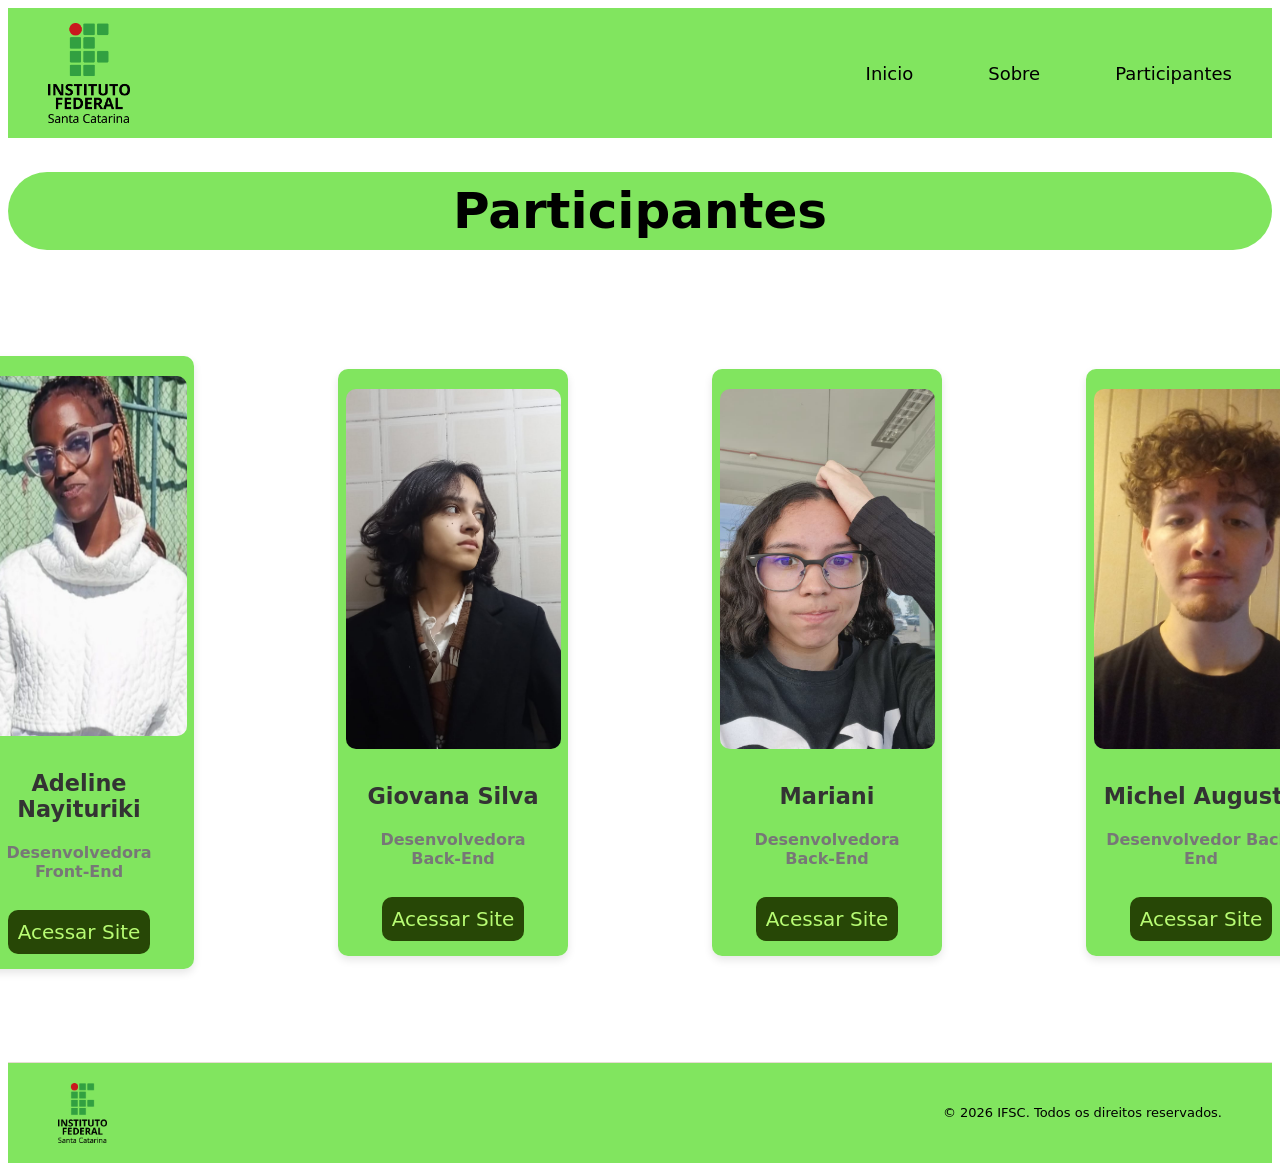
<file: participantes.html>
<!DOCTYPE html>
<html lang="en">

<head>
    <meta charset="UTF-8">
    <meta name="viewport" content="width=device-width, initial-scale=1.0">
    <link rel="stylesheet" href="css/participantes.css">
    <title>Document</title>
</head>

<body>
    <header>
        <img src="img/IFSC_logo_vertical.png" alt="IFSC">

        <nav>
            <a href="index.html">Inicio</a>
            <a href="sobre.html">Sobre</a>
            <a href="participantes.html">Participantes</a>
        </nav>
    </header>
    <h1 class="Participantes">Participantes</h1>

    <main>

        <!-- ----cards------ -->
        <div class="cards">
            <table class="tableCard">
                <tr>
                    <td>
                        <div class="card">
                            <img src="./img/Adeline.jpeg" alt="Foto da participante Adeline Nayituriki">
                            <div class="card-conteudo">
                                <h2>Adeline Nayituriki</h2>
                                <h4>Desenvolvedora Front-End</h4><br>
                                <a class="siteParticipante"
                                    href="https://github.com/addy12-art/boticarioadel/blob/main/index.html">Acessar
                                    Site</a>
                            </div>
                        </div>
                    </td>

                    <td>
                        <div class="card">
                            <img src="./img/giovana.jpeg" alt="Foto da participante Giovana Silva">
                            <div class="card-conteudo">
                                <h2>Giovana Silva</h2>
                                <h4>Desenvolvedora Back-End</h4><br>
                                <a class="siteParticipante"
                                    href="https://giovana-s-s.github.io/atividadeIndividual_Web/">Acessar Site</a>
                            </div>
                        </div>
                    </td>

                    <td>
                        <div class="card">
                            <img src="./img/Mariani.jpeg" alt="Foto da participante Mariani">
                            <div class="card-conteudo">
                                <h2>Mariani </h2>
                                <h4>Desenvolvedora Back-End</h4><br>
                                <a class="siteParticipante"
                                    href="https://zazazinhazica.github.io/TarefaDw2/">Acessar Site</a>
                            </div>
                        </div>
                    </td>

                    <td>
                        <div class="card">
                            <img src="./img/Michel.jpeg" alt="Foto do participante Michel Augusto">
                            <div class="card-conteudo">
                                <h2>Michel Augusto</h2>
                                <h4>Desenvolvedor Back-End</h4><br>
                                <a class="siteParticipante"
                                    href="https://michelgabiatti.github.io/Trabalho_PW_cafeteria_individual/">Acessar
                                    Site</a>
                            </div>
                        </div>
                    </td>
                </tr>

            </table>
        </div>




        <!-- ----/cards------ -->
    </main>

    <footer>
        <div class="m">
            <img src="img/IFSC_logo_vertical.png" alt="">
        </div>
        <p> &copy; 2026 IFSC. Todos os direitos reservados.</p>
    </footer>
</body>

</html>
</file>
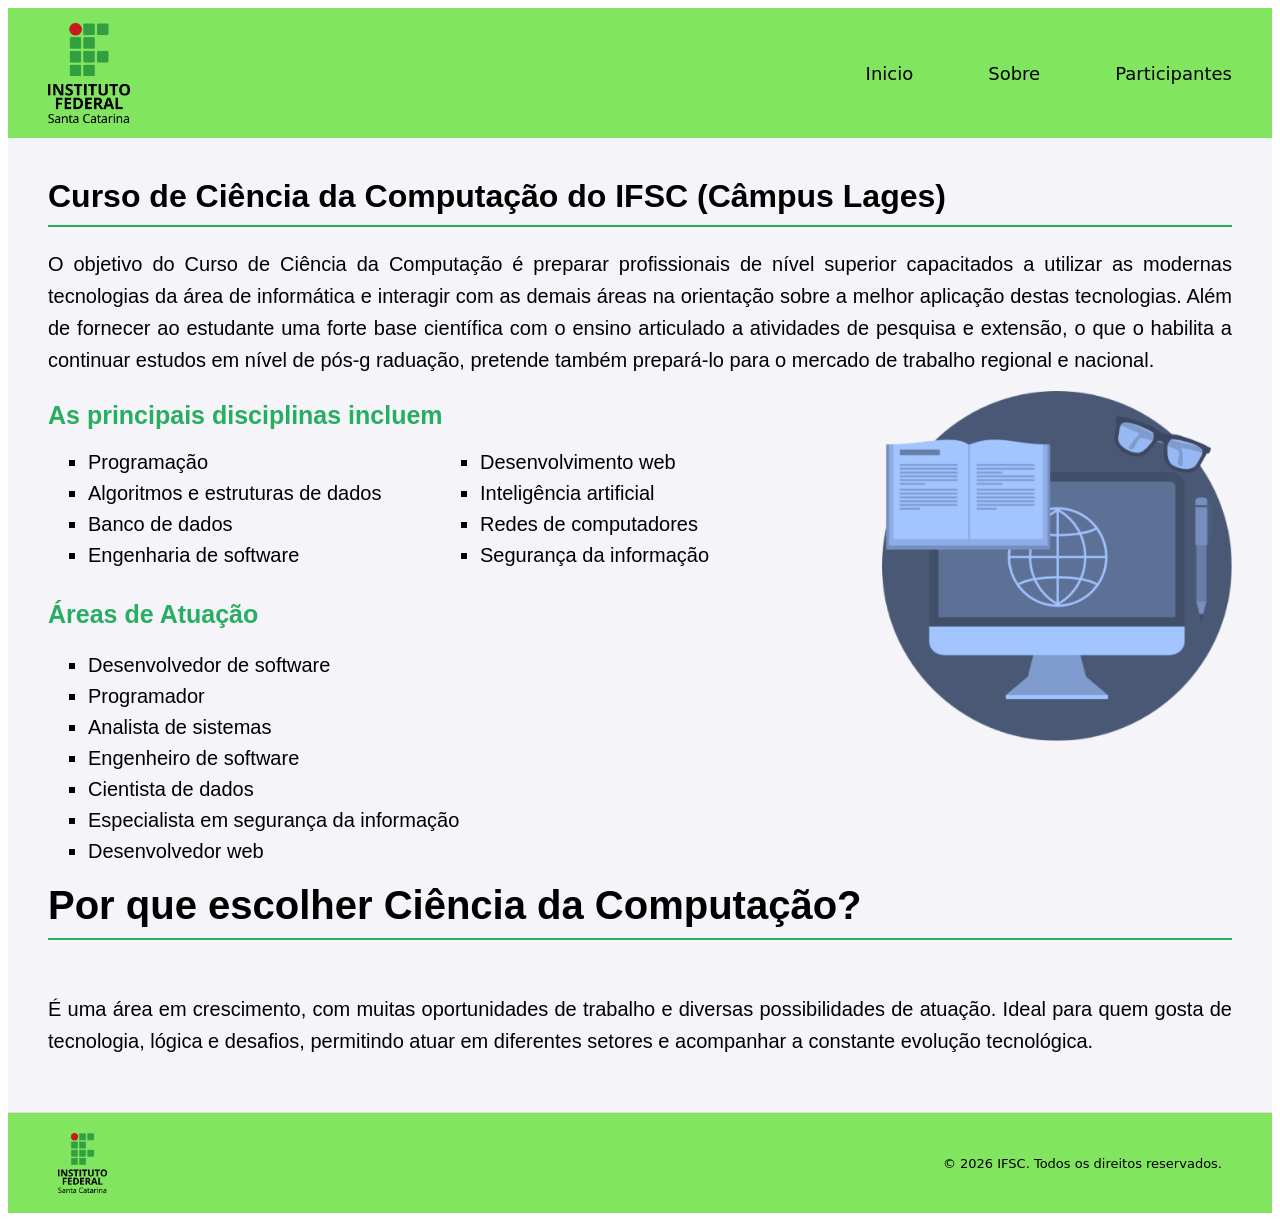
<file: sobre.html>
<!DOCTYPE html>
<html lang="en">

<head>
    <meta charset="UTF-8">
    <meta name="viewport" content="width=device-width, initial-scale=1.0">
    <link rel="stylesheet" href="css/sobre.css">
    <title>Sobre o curso</title>
</head>

<body>
    <header>
        <img src="img/IFSC_logo_vertical.png" alt="IFSC">

        <nav>
            <a href="index.html">Inicio</a>
            <a href="sobre.html">Sobre</a>
            <a href="participantes.html">Participantes</a>
        </nav>
    </header>
    <main>




        <h1 id="titulo">Curso de Ciência da Computação do IFSC (Câmpus Lages)</h1>
        <p class="paragrafoTexto"> O objetivo do Curso de Ciência da Computação é preparar profissionais de nível
            superior capacitados a utilizar as modernas tecnologias da
            área de informática e interagir com as demais áreas na orientação sobre a melhor aplicação destas
            tecnologias. Além de fornecer ao estudante uma forte base científica com o
            ensino articulado a atividades de pesquisa e extensão, o que o habilita a continuar estudos em nível de
            pós-g
            raduação, pretende também prepará-lo para o mercado de trabalho regional e nacional. </p>


        <img src="img/pngegg.png" alt="Imagemcurso" class="imagemcc">




        <h2 class="tituloparalistas"> As principais disciplinas incluem</h2>
        <ul id="ListaDisciplinas">
            <li>Programação</li>
            <li>Algoritmos e estruturas de dados</li>
            <li> Banco de dados</li>
            <li>Engenharia de software</li>
            <li>Desenvolvimento web</li>
            <li>Inteligência artificial</li>
            <li> Redes de computadores</li>
            <li>Segurança da informação</li>


        </ul>

        <h3 class="tituloparalistas">Áreas de Atuação</h3>

        <ul>
            <li>Desenvolvedor de software</li>
            <li>Programador</li>
            <li>Analista de sistemas</li>
            <li>Engenheiro de software</li>
            <li>Cientista de dados</li>
            <li>Especialista em segurança da informação</li>
            <li>Desenvolvedor web</li>
        </ul>


        <h4 class="titulo2">Por que escolher Ciência da Computação? </h4>
        <p class="paragrafoTexto">É uma área em crescimento, com muitas oportunidades de trabalho e diversas
            possibilidades de atuação.
            Ideal para quem gosta de tecnologia, lógica e desafios, permitindo atuar em diferentes setores e acompanhar
            a
            constante evolução tecnológica.</p>







    </main>
    <footer>
        <div class="m">
            <img src="img/IFSC_logo_vertical.png" alt="">
        </div>
        <p> &copy; 2026 IFSC. Todos os direitos reservados.</p>
    </footer>
</body>

</html>
</file>
<file: css/participantes.css>
header {
    display: flex;
    justify-content: space-between;
    align-items: center;

    padding: 15px 40px;
    background-color: rgba(98, 223, 56, 0.8);

    font-family: system-ui, -apple-system, BlinkMacSystemFont, 'Segoe UI', Roboto, Oxygen, Ubuntu, Cantarell, 'Open Sans', 'Helvetica Neue', sans-serif;
}

header img {
    height: 100px;
}

nav {
    display: flex;
    gap: 75px;
}

nav a {
    text-decoration: none;
    color: #000000;
    font-size: 18px;
    font-weight: 500;
    transition: 0.3s;
}

footer {
    display: flex;
    justify-content: space-between;
    align-items: center;

    padding: 20px 50px;

    background-color: rgba(98, 223, 56, 0.8);
    border-top: 1px solid #e6ddd3;

    font-family: system-ui, -apple-system, BlinkMacSystemFont, 'Segoe UI', Roboto, Oxygen, Ubuntu, Cantarell, 'Open Sans', 'Helvetica Neue', sans-serif;
    color: #000000;
    font-size: 13px;
}

.m {
    display: flex;
    width: 300px;
    height: 60px;
}

/* --------------------style cards---------------------------------- */



.card {
    background-color: rgba(98, 223, 56, 0.8);
    border-radius: 10px;
    box-shadow: 0 4px 8px rgba(0, 0, 0, 0.1);
    overflow: hidden;
    max-width: 600px;
    text-align: center;
    transition: transform 0.2s ease;
    margin: 70px;
    margin-top: 50px;
    width: 230px;
}

.cards {
    display: flex;
    flex-wrap: wrap;
    justify-content: center;
    gap: 20px;
}

.card img {
    margin-top: 20px;
    width: 215px;
    height: 360px;
    border-radius: 10px;

    display: block;
    margin-left: auto;
    margin-right: auto;
}



.card-conteudo {
    padding: 15px;
    font-family: system-ui, -apple-system, BlinkMacSystemFont, 'Segoe UI', Roboto, Oxygen, Ubuntu, Cantarell, 'Open Sans', 'Helvetica Neue', sans-serif;
}

.card-conteudo h2 {
    font-size: 1.4rem;
    color: #333;
    margin-bottom: 5px;
    font-family: system-ui, -apple-system, BlinkMacSystemFont, 'Segoe UI', Roboto, Oxygen, Ubuntu, Cantarell, 'Open Sans', 'Helvetica Neue', sans-serif;
}

.card-conteudo h4 {
    font-size: 1rem;
    color: #777;
    margin-bottom: 10px;
    font-family: system-ui, -apple-system, BlinkMacSystemFont, 'Segoe UI', Roboto, Oxygen, Ubuntu, Cantarell, 'Open Sans', 'Helvetica Neue', sans-serif;
}

.card-conteudo p {
    font-size: 0.9rem;
    color: #555;
    font-family: system-ui, -apple-system, BlinkMacSystemFont, 'Segoe UI', Roboto, Oxygen, Ubuntu, Cantarell, 'Open Sans', 'Helvetica Neue', sans-serif;
}


@media (max-width: 500px) {
    .card {
        max-width: 90%;
    }
}

main {
    flex: 1;
    padding: 20px;
}


.siteParticipante {
    padding: 10px;
    background-color: rgb(39, 71, 6);
    color: rgb(183, 251, 115);
    text-decoration: none;
    font-size: 20px;
    border-radius: 10px;
    font-family: system-ui, -apple-system, BlinkMacSystemFont, 'Segoe UI', Roboto, Oxygen, Ubuntu, Cantarell, 'Open Sans', 'Helvetica Neue', sans-serif;
    transition: transform 0.2s ease;
    display: inline-block;
}

.siteParticipante:hover {
    transform: translateY(-5px);
}

.Participantes,
h1 {
    background-color: rgba(98, 223, 56, 0.8);
    font-family: system-ui, -apple-system, BlinkMacSystemFont, 'Segoe UI', Roboto, Oxygen, Ubuntu, Cantarell, 'Open Sans', 'Helvetica Neue', sans-serif;
    text-align: center;
    font-size: 50px;
    padding: 10px;
    border-radius: 40px;
}
</file>
<file: css/sobre.css>
header {
    display: flex;
    justify-content: space-between;
    align-items: center;

    padding: 15px 40px;
    background-color: rgba(98, 223, 56, 0.8);

    font-family: system-ui, -apple-system, BlinkMacSystemFont, 'Segoe UI', Roboto, Oxygen, Ubuntu, Cantarell, 'Open Sans', 'Helvetica Neue', sans-serif;
}

header img {
    height: 100px;
}

nav {
    display: flex;
    gap: 75px;
}

nav a {
    text-decoration: none;
    color: #000000;
    font-size: 18px;
    font-weight: 500;
    transition: 0.3s;
}

footer {
    display: flex;
    justify-content: space-between;
    align-items: center;

    padding: 20px 50px;

    background-color: rgba(98, 223, 56, 0.8);
    border-top: 1px solid #e6ddd3;

    font-family: system-ui, -apple-system, BlinkMacSystemFont, 'Segoe UI', Roboto, Oxygen, Ubuntu, Cantarell, 'Open Sans', 'Helvetica Neue', sans-serif;
    color: #000000;
    font-size: 13px;
}

.m {
    display: flex;
    width: 300px;
    height: 60px;
}




main {
    font-family: 'Segoe UI', Tahoma, Geneva, Verdana, sans-serif;
    background-color: #f4f4f9;
    margin: 0;
    padding: 40px;
}


#titulo {
    color: #000000;
    border-bottom: 2px solid #27ae60;
    padding-bottom: 10px;
    margin-top: 0;
}

.tituloparalistas {
    color: #27ae60;
    margin-top: 25px;
    font-size: 25px;
}


.paragrafoTexto {
    line-height: 1.6;
    text-align: justify;
    margin-bottom: 15px;
    font-size: 20px;
}


.imagemcc {
    width: 350px;
    height: auto;
    float: right;
    margin-left: 30px;
    margin-bottom: 20px;

}


ul {
    list-style-type: square;
    padding-left: 20x;
    font-size: 20px;
}

ul li {
    margin-bottom: 8px;
}

#ListaDisciplinas {
    columns: 2;
    -webkit-columns: 2;
    -moz-columns: 2;
}


.titulo2 {
    color: #000000;
    border-bottom: 2px solid #27ae60;
    padding-bottom: 10px;
    margin-top: 0;
    font-size: 40px;
}


@media (max-width: 960px) {
    .imagemcc {
        float: none;
        display: block;
        margin: 34px auto 20px auto;
        width: 100%;
    }
}


#ListaDisciplinas {
    columns: 2;
}
</file>
